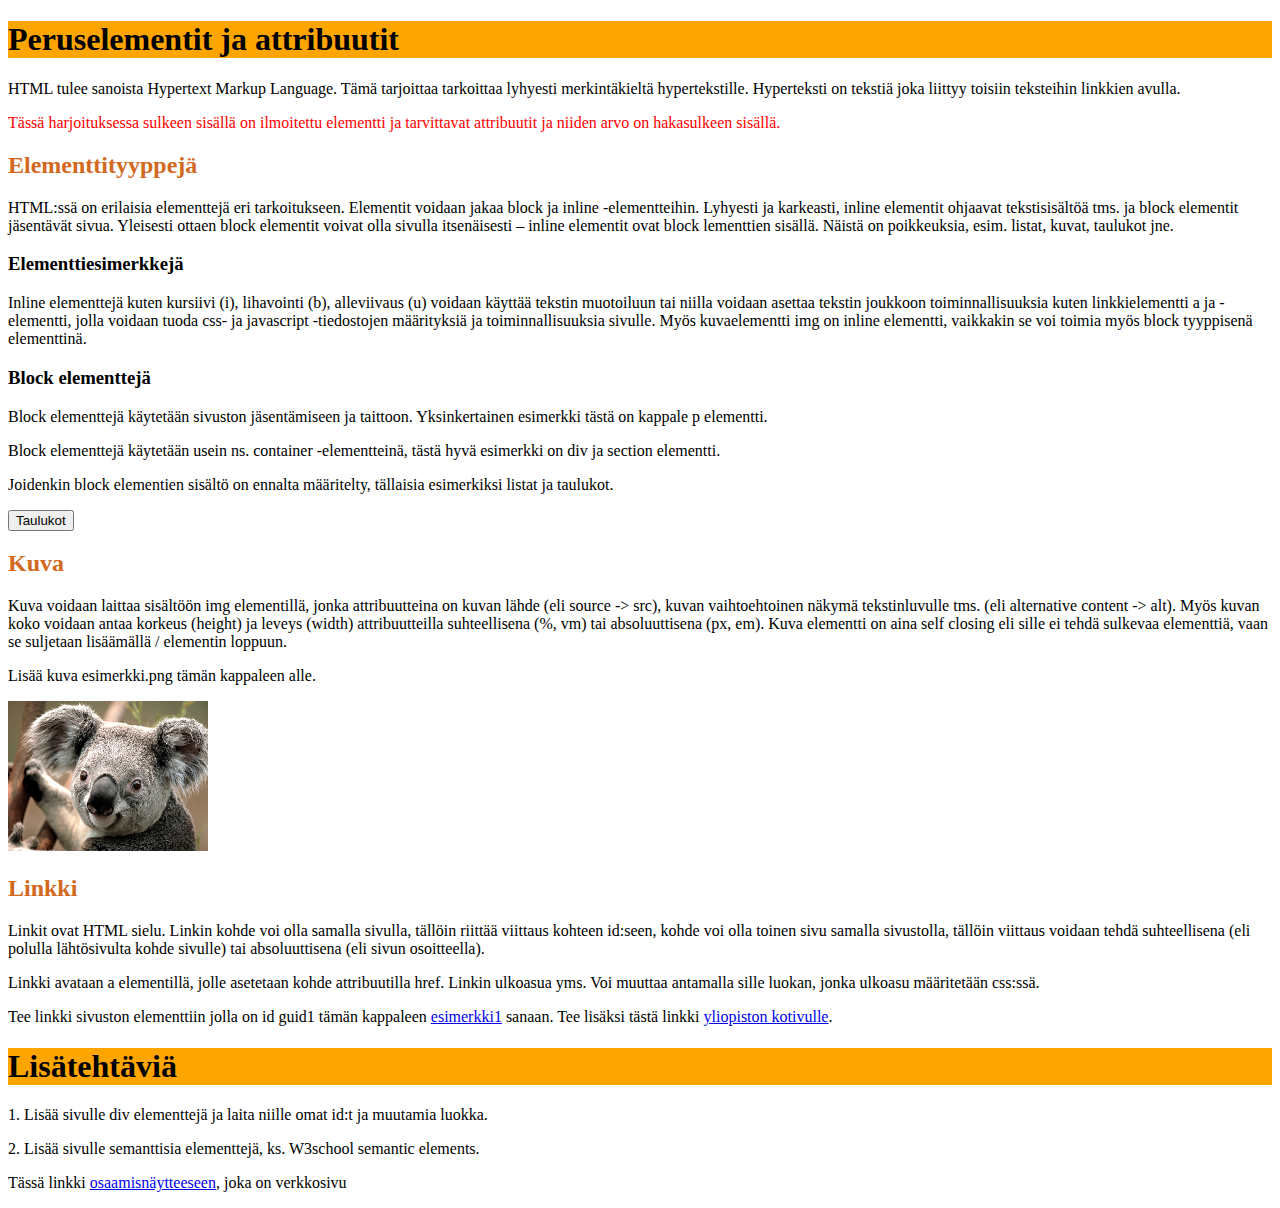
<file: index.html>
<!DOCTYPE html>
<html lang="fi">
	<head>
		<title>HTML Harjoitus</title>
		<meta charset="UTF-8"/>
		<link rel="stylesheet" href="style.css"/>
	</head>
	<body>
    
		<h1>Peruselementit ja attribuutit </h1>
	<p>HTML tulee sanoista Hypertext Markup Language. Tämä tarjoittaa tarkoittaa lyhyesti merkintäkieltä hypertekstille. Hyperteksti on tekstiä joka liittyy toisiin teksteihin linkkien avulla. </p>
	 
	<p id="guid1" class="esimerkki">Tässä harjoituksessa sulkeen sisällä on ilmoitettu elementti ja tarvittavat attribuutit ja niiden arvo on hakasulkeen sisällä.</p>		
	 <h2 id="guid2">Elementtityyppejä</h2>
		<p>HTML:ssä on erilaisia elementtejä eri tarkoitukseen. Elementit voidaan jakaa block ja inline -elementteihin. Lyhyesti ja karkeasti, inline elementit ohjaavat tekstisisältöä tms. ja block elementit jäsentävät sivua. Yleisesti ottaen block elementit voivat olla sivulla itsenäisesti – inline elementit ovat block lementtien sisällä. Näistä on poikkeuksia, esim. listat, kuvat, taulukot jne. </p>
		<h3>Elementtiesimerkkejä</h3> 
		<p>Inline elementtejä kuten kursiivi (i), lihavointi (b), alleviivaus (u) voidaan käyttää tekstin muotoiluun tai niilla voidaan asettaa tekstin joukkoon toiminnallisuuksia kuten linkkielementti a ja <span class="spanni">-elementti,</span>  jolla voidaan tuoda css- ja javascript -tiedostojen määrityksiä ja toiminnallisuuksia sivulle. Myös kuvaelementti img on inline elementti, vaikkakin se voi toimia myös block tyyppisenä elementtinä.</p>
		<h3>Block elementtejä</h3>
		<p>Block elementtejä käytetään sivuston jäsentämiseen ja taittoon. Yksinkertainen esimerkki tästä on kappale p elementti.</p> 
		<p>Block elementtejä käytetään usein ns. container -elementteinä, tästä hyvä esimerkki on div ja section elementti.</p> 
		<p>Joidenkin block elementien sisältö on ennalta määritelty, tällaisia esimerkiksi listat ja taulukot.</p>

<button onclick="setClass()">Taulukot</button>
<div id="guid3" class="hankalaa esimerkki jsharkkatyyli">

		<h2>Taulukko</h2>
		<p>Taulukko aloitetaan table elementillä, otsikko osio erotetaan thead -elementillä, sisältö erotetaan tbody elementillä. Rivi merkataan tr elementillä ja sen sisälle laitetaan solut td elementillä. </p>
		<p>Tee alla olevista soluista taulukko ja laita taulukolle attribuutit id[taulukko1] ja luokka class[taulukko]. </p>

<table id="taulukko1" class="taulukko">
	<tr>
		<td>
			<p>Solu11</p>
		</td>
		<td>
			<p>Solu12</p>
		</td>
		<td>
			<p>Solu13</p>
		</td>
	</tr>
	<tr>
		<td>
			<p>Solu21</p>
		</td>
		<td>
			<p>Solu22</p>
		</td>
		<td>
			<p>Solu23</p>
		</td>
	</tr>
	<tr>
		<td>
			<p>Solu31</p>
		</td>
		<td>
			<p>Solu32</p>
		</td>
		<td>
			<p>Solu33</p>
		</td>
	</tr>
</table>

		<h2>Listat</h2>
		<p>Listat sisältävät lista tyyppi elementin, ol tai ul ja jokainen listan ns. entry merkitään li elementillä.</p>
		
		<h3>Numeroitu lista </h3>
		<ol>
			<li>
				<p>Lista</p>
			</li>
			<li>
				<p>Lista</p>
			</li>
			<li>
				<p>Lista</p>
			</li>
		</ol>
		
		<h3>Numeroimaton lista</h3>
		<ul>
			<li><p>Lista</p></li>
			<li><p>Lista</p></li>
			<li><p>Lista</p></li>
		</ul>
</div>
		<h2>Kuva</h2>
		<p>Kuva voidaan laittaa sisältöön img elementillä, jonka attribuutteina on kuvan lähde (eli source -> src), kuvan vaihtoehtoinen näkymä tekstinluvulle tms. (eli alternative content -> alt). Myös kuvan koko voidaan antaa korkeus (height) ja leveys (width) attribuutteilla suhteellisena (%, vm) tai absoluuttisena (px, em). Kuva elementti on aina self closing eli sille ei tehdä sulkevaa elementtiä, vaan se suljetaan lisäämällä / elementin loppuun.</p>
		
		<p>Lisää kuva esimerkki.png tämän kappaleen alle.</p>
		<img src="esimerkki.png" alt="Tämä tässä on koala" />

		<h2>Linkki </h2>
		<p>Linkit ovat HTML sielu. Linkin kohde voi olla samalla sivulla, tällöin riittää viittaus kohteen id:seen, kohde voi olla toinen sivu samalla sivustolla, tällöin viittaus voidaan tehdä suhteellisena (eli polulla lähtösivulta kohde sivulle) tai absoluuttisena (eli sivun osoitteella).</p>
		<p>Linkki avataan a elementillä, jolle asetetaan kohde attribuutilla href. Linkin ulkoasua yms. Voi muuttaa antamalla sille luokan, jonka ulkoasu määritetään css:ssä.</p>
		
		<p>Tee linkki sivuston elementtiin jolla on id guid1 tämän kappaleen <a href="#guid1">esimerkki1</a> sanaan. Tee lisäksi tästä linkki <a href="https://www.uwasa.fi" target="_blank">yliopiston kotivulle</a>.</p>
		<h1>Lisätehtäviä </h1>
		<p>1.	Lisää sivulle div elementtejä ja laita niille omat id:t ja muutamia luokka. </p>
		<p>2.	Lisää sivulle semanttisia elementtejä, ks. W3school semantic elements. </p>
		<p>Tässä linkki <a href="VerkkosivuHTMLHenna.html">osaamisnäytteeseen</a>, joka on verkkosivu</p>
	<script>
		function setClass() {
var element = document.getElementById("guid3");
element.classList.toggle("jsharkkatyyli");
}
	</script>

	</body>
</html>
</file>
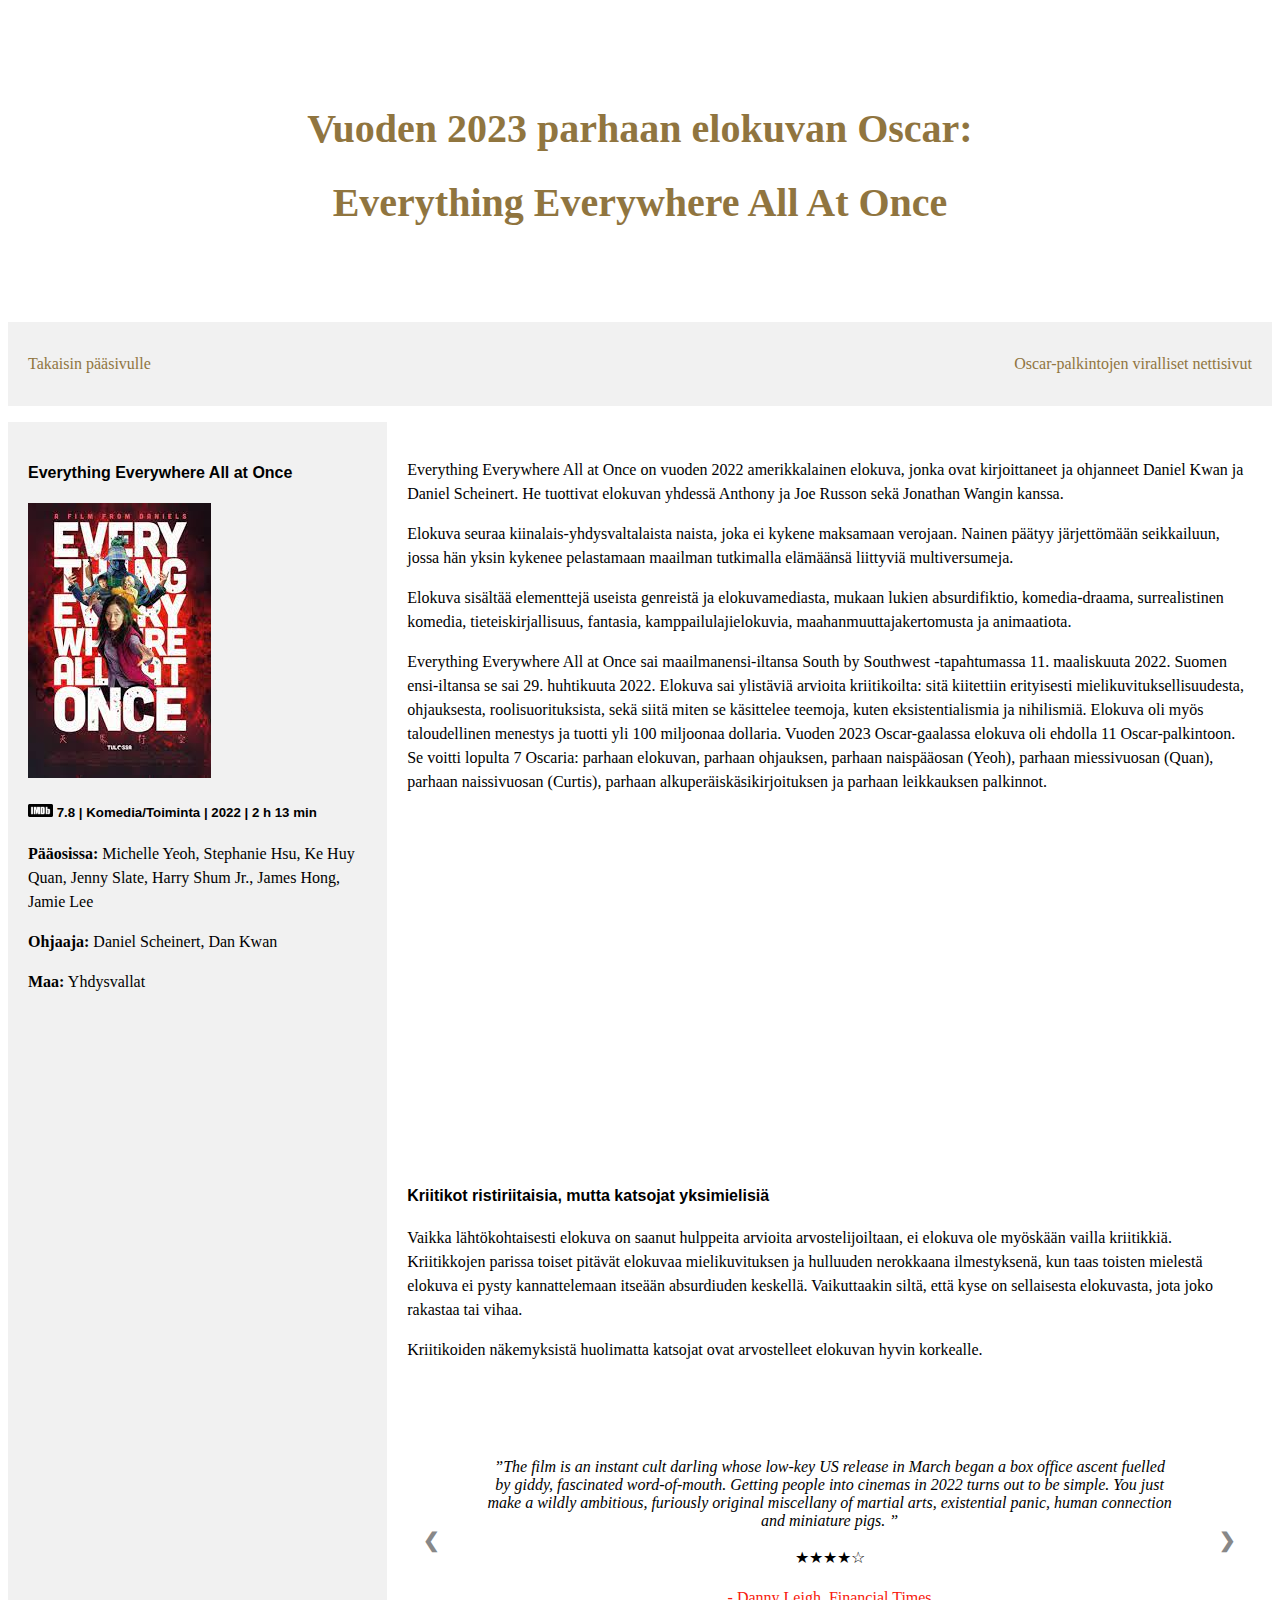
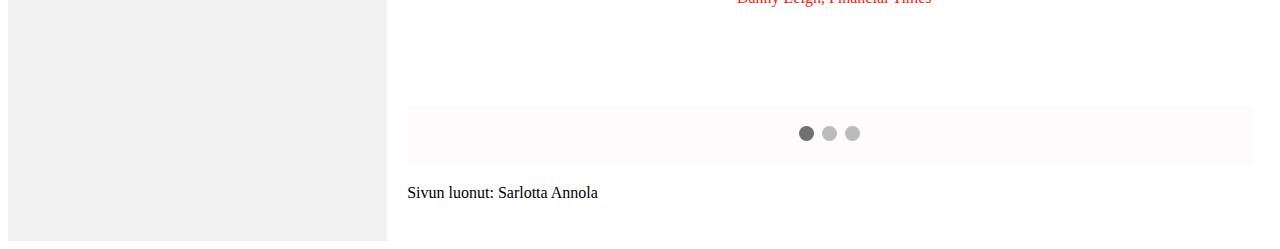
<file: Opinnäytetyö_2.html>
<!DOCTYPE html>
<html lang="fi">
	<head>
		<title>Vuoden 2023 Oscar-palkittu elokuva: Everything Everywhere All At Once</title>
		<meta charset="UTF-8"/>
        <meta name="viewport" content="width=device-width, initial-scale=1">
		<link rel="stylesheet" href="Opinnäytetyö_2.css"/>
	</head>
	<body>
        <div class="header">
            <h1>Vuoden 2023 parhaan elokuvan Oscar: </h1> 
            <h1>Everything Everywhere All At Once</h1>
        </div>
        <div class="navbar">
            <a href="VerkkosivuHTMLHenna.html" class="left"><p>Takaisin pääsivulle</p></a>
            <a href="https://www.oscars.org/" class="right"><p>Oscar-palkintojen viralliset nettisivut</p></a>
         </div>
        <p id="quid1" class="alkuun"></p>
        <div class="row">
            <div class="side">
                <h4>Everything Everywhere All at Once</h4>
                <img src="everythingeverywhere.jpeg" alt="Kuva elokuvasta">
                <h5><img src="imdb.png" alt="Your Logo" width="25" length="25"/> 7.8 | Komedia/Toiminta | 2022 | 2 h 13 min</h5>
                <p><b>Pääosissa:</b> Michelle Yeoh, Stephanie Hsu, Ke Huy Quan, Jenny Slate, Harry Shum Jr., James Hong, Jamie Lee         
                </p>
                <p><b>Ohjaaja:</b> Daniel Scheinert, Dan Kwan</p>    
                <p><b>Maa:</b> Yhdysvallat</p>
            </div>
            <div class="main">
                <p>Everything Everywhere All at Once on vuoden 2022 amerikkalainen elokuva, jonka ovat kirjoittaneet ja ohjanneet Daniel Kwan ja Daniel Scheinert. He tuottivat elokuvan yhdessä Anthony ja Joe Russon sekä Jonathan Wangin kanssa. </p>
                <p>Elokuva seuraa kiinalais-yhdysvaltalaista naista, joka ei kykene maksamaan verojaan. Nainen päätyy järjettömään seikkailuun, jossa hän yksin kykenee pelastamaan maailman tutkimalla elämäänsä liittyviä multiversumeja.</p>
                <p>Elokuva sisältää elementtejä useista genreistä ja elokuvamediasta, mukaan lukien absurdifiktio, komedia-draama, surrealistinen komedia, tieteiskirjallisuus, fantasia, kamppailulajielokuvia, maahanmuuttajakertomusta ja animaatiota.</p>
                <p>Everything Everywhere All at Once sai maailmanensi-iltansa South by Southwest -tapahtumassa 11. maaliskuuta 2022. Suomen ensi-iltansa se sai 29. huhtikuuta 2022. Elokuva sai ylistäviä arvioita kriitikoilta: sitä kiitettiin erityisesti mielikuvituksellisuudesta, ohjauksesta, roolisuorituksista, sekä siitä miten se käsittelee teemoja, kuten eksistentialismia ja nihilismiä. Elokuva oli myös taloudellinen menestys ja tuotti yli 100 miljoonaa dollaria. Vuoden 2023 Oscar-gaalassa elokuva oli ehdolla 11 Oscar-palkintoon. Se voitti lopulta 7 Oscaria: parhaan elokuvan, parhaan ohjauksen, parhaan naispääosan (Yeoh), parhaan miessivuosan (Quan), parhaan naissivuosan (Curtis), parhaan alkuperäiskäsikirjoituksen ja parhaan leikkauksen palkinnot.</p>
                &nbsp;
                <div style="text-align: center">
                    <iframe width="560" height="315" src="https://www.youtube.com/embed/wxN1T1uxQ2g?si=IO6sg2m8JRKOSi5i" title="YouTube video player" frameborder="0" allow="accelerometer; autoplay; clipboard-write; encrypted-media; gyroscope; picture-in-picture; web-share" allowfullscreen></iframe>
                </div>
                &nbsp;
                <h4>Kriitikot ristiriitaisia, mutta katsojat yksimielisiä</h4>
                <p>Vaikka lähtökohtaisesti elokuva on saanut hulppeita arvioita arvostelijoiltaan, ei elokuva ole myöskään vailla kriitikkiä. Kriitikkojen parissa toiset pitävät elokuvaa mielikuvituksen ja hulluuden nerokkaana ilmestyksenä, kun taas toisten mielestä elokuva ei pysty kannattelemaan itseään absurdiuden keskellä. Vaikuttaakin siltä, että kyse on sellaisesta elokuvasta, jota joko rakastaa tai vihaa.</p>
                <p>Kriitikoiden näkemyksistä huolimatta katsojat ovat arvostelleet elokuvan hyvin korkealle.</p>
                    <!-- Slideshow container -->
                <div class="slideshow-container">

                    <!-- Full-width slides/quotes -->
                    <div class="mySlides">
                    <q>The film is an instant cult darling whose low-key US release in March began a box office ascent fuelled by giddy, fascinated word-of-mouth. Getting people into cinemas in 2022 turns out to be simple. You just make a wildly ambitious, furiously original miscellany of martial arts, existential panic, human connection and miniature pigs.
                    </q>
                    <p>★★★★☆</p>
                    <p class="author">- Danny Leigh, Financial Times</p>

                    </div><div class="mySlides">
                    <q>Despite some smart gags, this broadly buzzed-about comedy turns out to be an oddly mediocre misfire.</q>
                    <p>★★☆☆☆</p>
                    <p class="author">- Peter Bradshaw, The Guardian</p>
                    </div>
                
                    <div class="mySlides">
                    <q>Viiden tähden Everything Everywhere All at Once on mielikuvituksen juhlaa ja hurmaava hyökkäys kaikkia aisteja kohtaan - Tällaista elokuvaa et ole ennen nähnyt.</q>
                    <p>★★★★★</p>
                    <p class="author">- Juho Typpö, Helsingin Sanomat</p>
                    </div>
                
                    <!-- Next/prev buttons -->
                    <a class="prev" onclick="plusSlides(-1)">&#10094;</a>
                    <a class="next" onclick="plusSlides(1)">&#10095;</a>
                </div>
                
                <!-- Dots/bullets/indicators -->
                <div class="dot-container">
                    <span class="dot" onclick="currentSlide(1)"></span>
                    <span class="dot" onclick="currentSlide(2)"></span>
                    <span class="dot" onclick="currentSlide(3)"></span>
                </div>
		<div>
			<p>Sivun luonut: Sarlotta Annola</p>
		</div>
                <script>
                    var slideIndex = 1;
                    showSlides(slideIndex);
                    
                    function plusSlides(n) {
                    showSlides(slideIndex += n);
                    }
                    
                    function currentSlide(n) {
                    showSlides(slideIndex = n);
                    }
                    
                    function showSlides(n) {
                    var i;
                    var slides = document.getElementsByClassName("mySlides");
                    var dots = document.getElementsByClassName("dot");
                    if (n > slides.length) {slideIndex = 1}    
                    if (n < 1) {slideIndex = slides.length}
                    for (i = 0; i < slides.length; i++) {
                        slides[i].style.display = "none";  
                    }
                    for (i = 0; i < dots.length; i++) {
                        dots[i].className = dots[i].className.replace(" active", "");
                    }
                    slides[slideIndex-1].style.display = "block";  
                    dots[slideIndex-1].className += " active";
                    }
                    </script>
            </div>
        </div>

    </body>
</file>
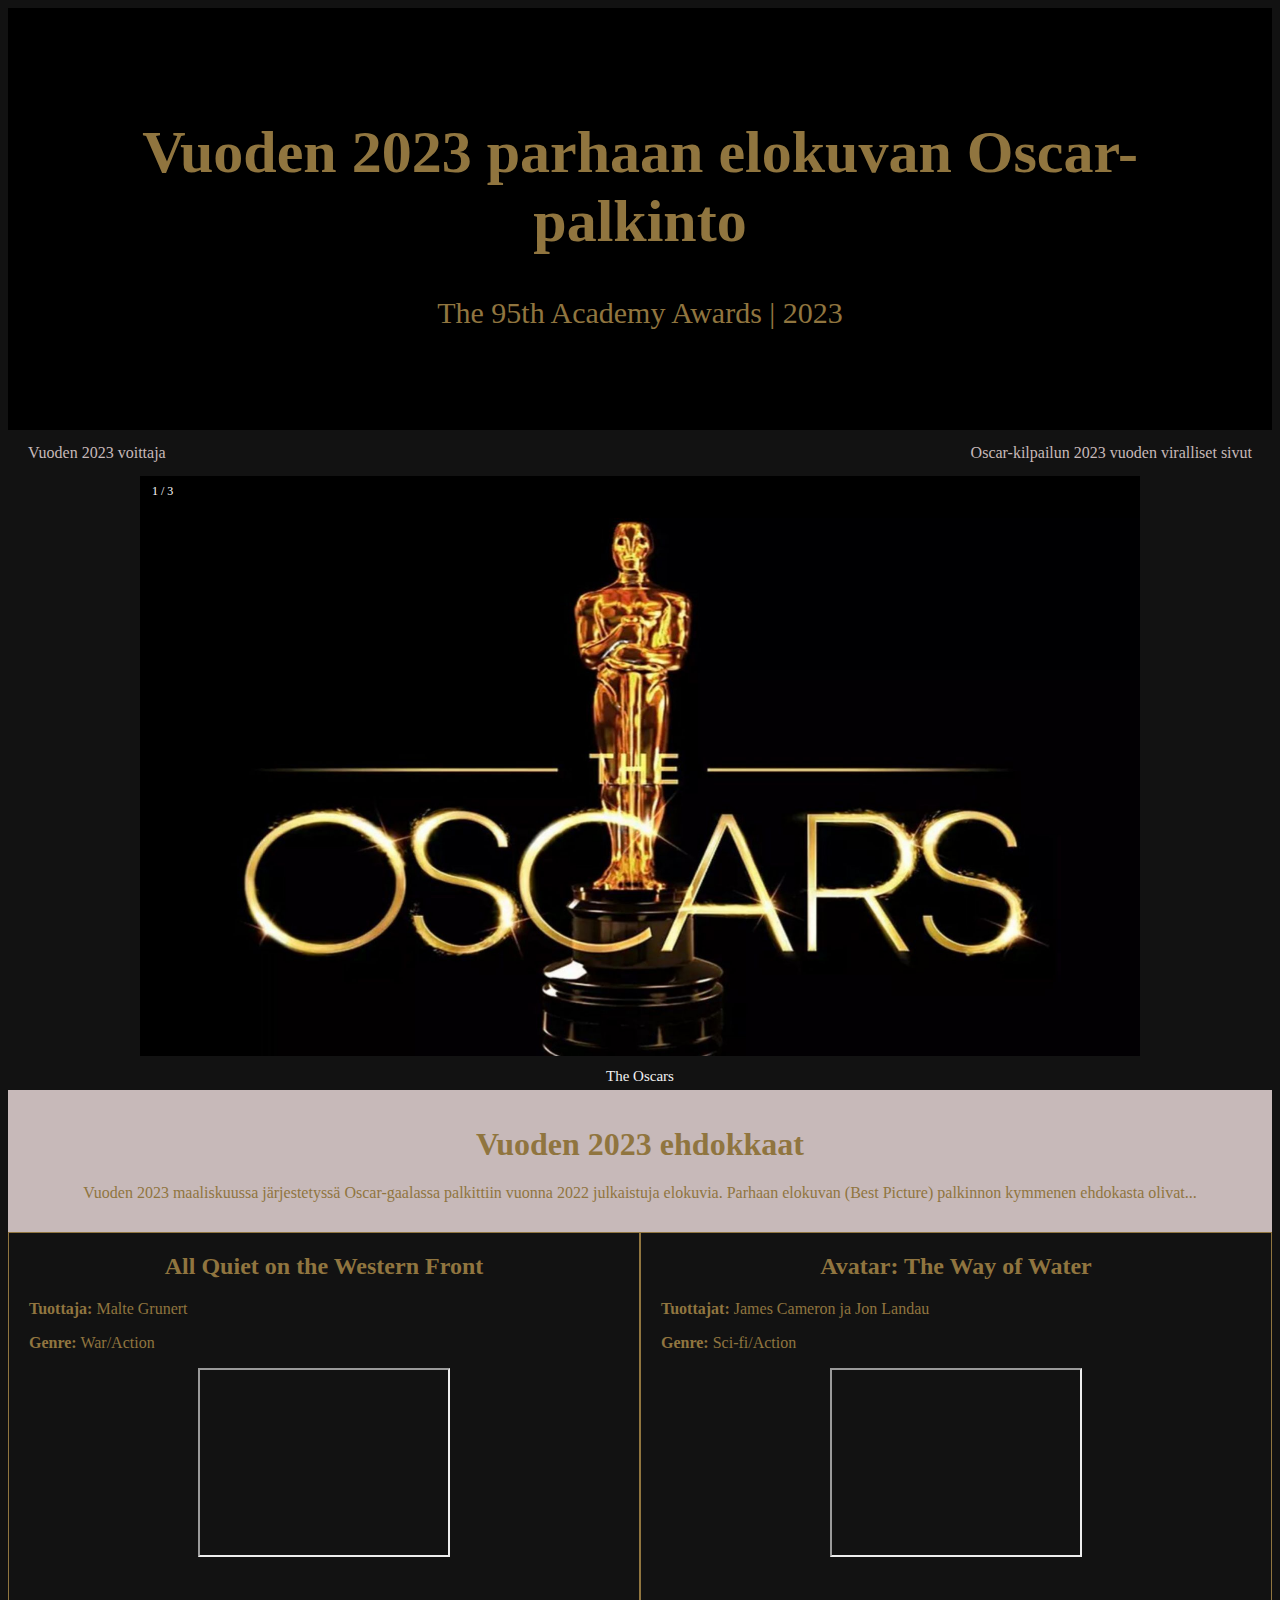
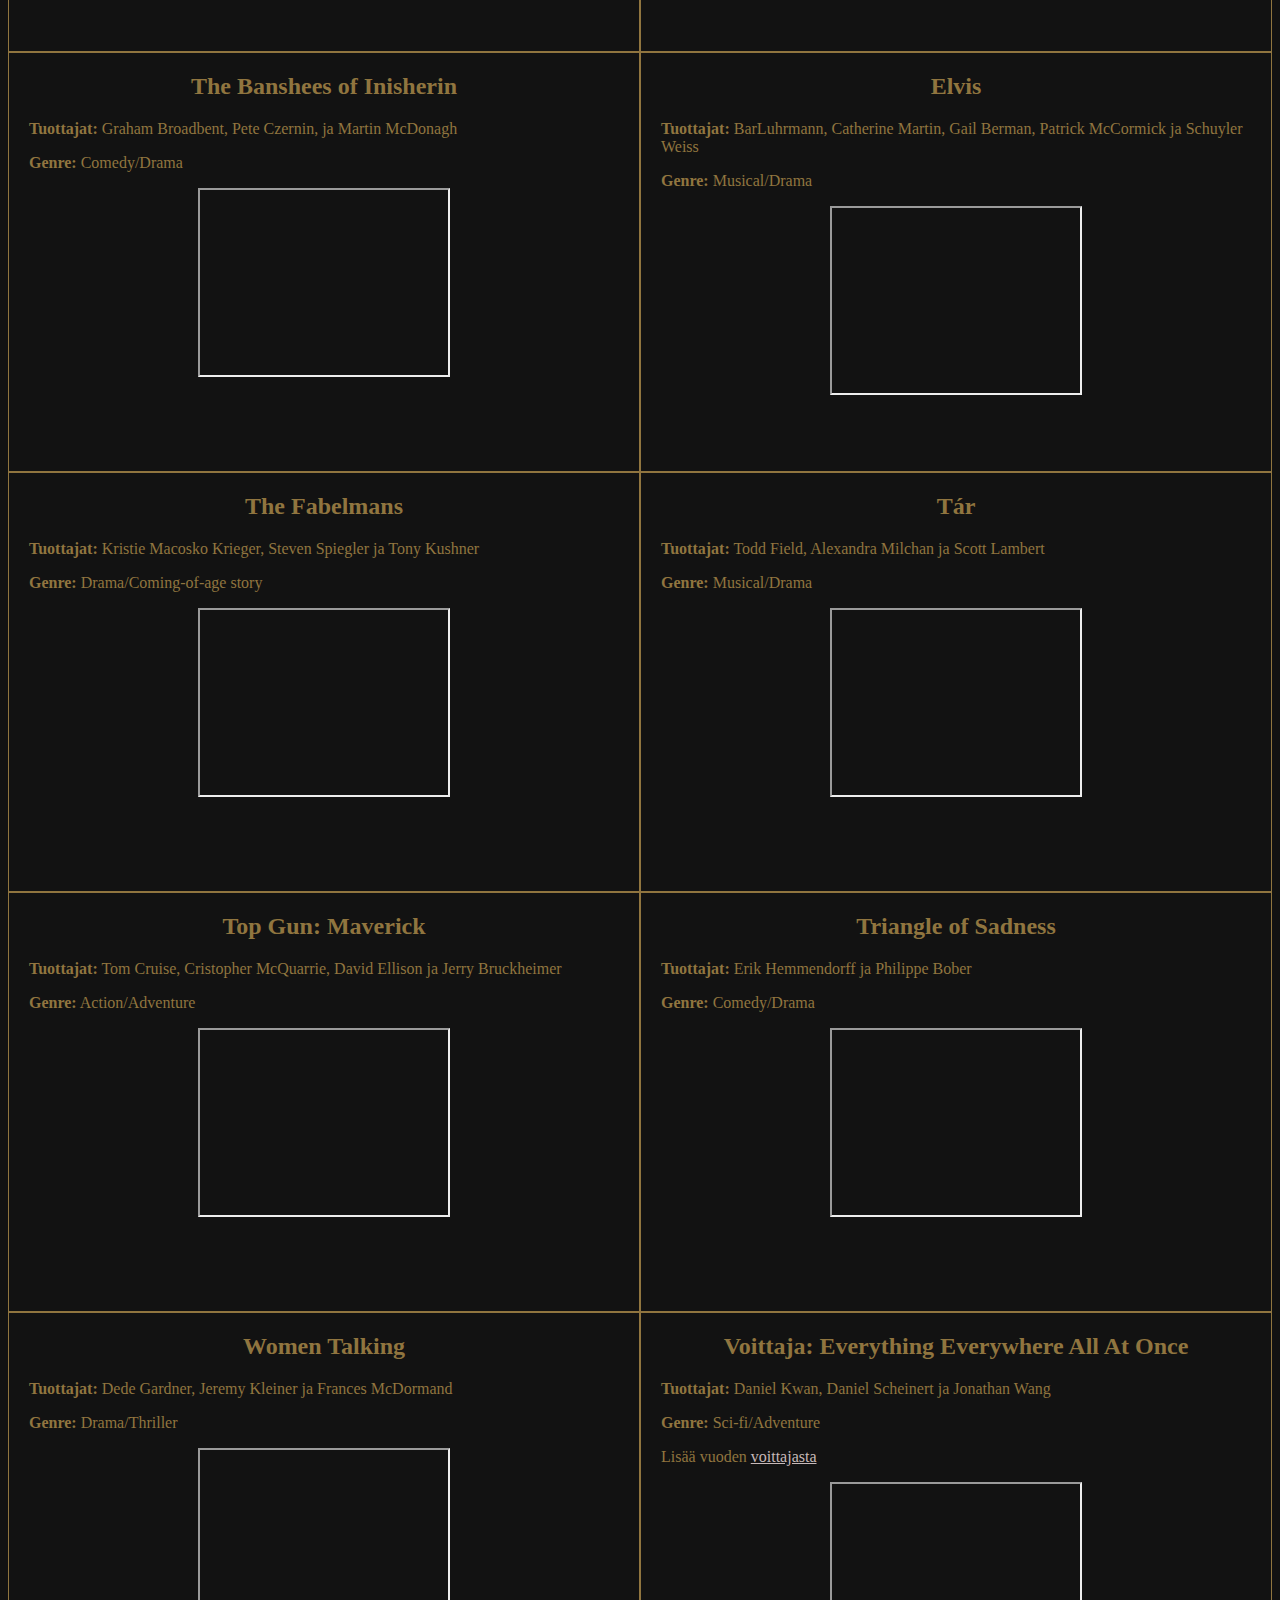
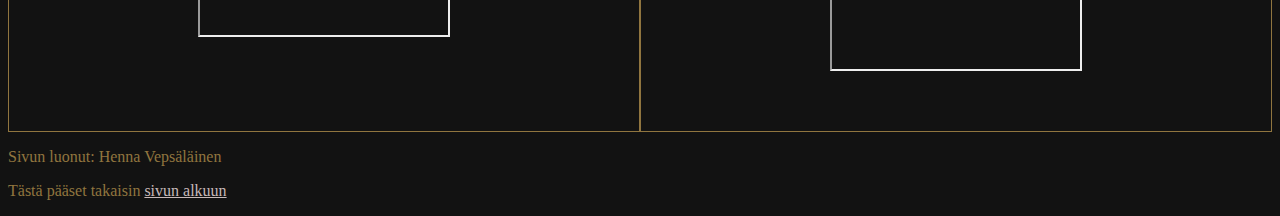
<file: VerkkosivuHTMLHenna.html>
<!DOCTYPE html>
<html lang="fi">
	<head>
		<title>Vuoden 2023 Oscar-palkinnot</title>
		<meta charset="UTF-8"/>
        <meta name="viewport" content="width=device-width, initial-scale=1">
		<link rel="stylesheet" type="text/css" href="VerkkosivuCSSHenna1.css"/>
	</head>
	<body>
        <div class="header">
            <h1 id="quid1">Vuoden 2023 parhaan elokuvan Oscar-palkinto</h1>
            <p>The 95th Academy Awards | 2023</p>
        </div>
        <div class="navbar">
            <a href="Opinnäytetyö_2.html">Vuoden 2023 voittaja</a>
            <a href="https://www.oscars.org/oscars/ceremonies/2023" class="right">Oscar-kilpailun 2023 vuoden viralliset sivut</a>
        </div>
        <div class="slideshow-container">
          <div class="mySlides">
            <div class="numbertext">1 / 3</div>
            <img class="slidepic" src="Oscars3.jpg" alt="The oscars logo">
            <div class="textslide">The Oscars</div>
          </div>
          <div class="mySlides">
            <div class="numbertext">2 / 3</div>
            <img class="slidepic" src="Oscars1.jpg" alt="Jimmy Kimmel juontamassa lavalla">
            <div class="textslide">Juontaja Jimmy Kimmel</div>
          </div>
          <div class="mySlides">
            <div class="numbertext">3 / 3</div>
            <img class="slidepic" src="Oscars2.jpg" alt="voittajaelokuvan näyttelijät vastaanottamassa palkintoa">
            <div class="textslide">Voittajaelokuvan näyttelijät</div>
          </div>
        </div>

        <div id="quid1" class="palkki">
          <h1 class="alkuun">Vuoden 2023 ehdokkaat</h1>
          <p>Vuoden 2023 maaliskuussa järjestetyssä Oscar-gaalassa palkittiin vuonna 2022 julkaistuja elokuvia. Parhaan elokuvan (Best Picture) palkinnon kymmenen ehdokasta olivat...</p>
        </div>
        <div class="row">
          <div class="column">
            <h2>All Quiet on the Western Front</h2>
            <p class="tekstiom"><b>Tuottaja:</b> Malte Grunert</p>
            <p class="tekstiom"><b>Genre:</b> War/Action</p>
            <iframe width="252" height="189"
              src="https://www.youtube.com/embed/hf8EYbVxtCY">
            </iframe>
          </div>
          <div class="column">
            <h2>Avatar: The Way of Water</h2>
            <p class="tekstiom"><b>Tuottajat:</b> James Cameron ja Jon Landau</p>
            <p class="tekstiom"><b>Genre:</b> Sci-fi/Action</p>
            <iframe width="252" height="189"
              src="https://www.youtube.com/embed/d9MyW72ELq0">
            </iframe>
          </div>
          <div class="column">
            <h2>The Banshees of Inisherin</h2>
            <p class="tekstiom"><b>Tuottajat:</b> Graham Broadbent, Pete Czernin, ja Martin McDonagh</p>
            <p class="tekstiom"><b>Genre:</b> Comedy/Drama</p>
            <iframe width="252" height="189"
              src="https://www.youtube.com/embed/uRu3zLOJN2c">
            </iframe>
          </div>
          <div class="column">
            <h2>Elvis</h2>
            <p class="tekstiom"><b>Tuottajat:</b> BarLuhrmann, Catherine Martin, Gail Berman, Patrick McCormick ja Schuyler Weiss</p>
            <p class="tekstiom"><b>Genre:</b> Musical/Drama</p>
            <iframe width="252" height="189"
              src="https://www.youtube.com/embed/wBDLRvjHVOY">
            </iframe>
          </div>
          <div class="column">
            <h2>The Fabelmans</h2>
            <p class="tekstiom"><b>Tuottajat:</b> Kristie Macosko Krieger, Steven Spiegler ja Tony Kushner</p>
            <p class="tekstiom"><b>Genre:</b> Drama/Coming-of-age story</p>
            <iframe width="252" height="189"
             src="https://www.youtube.com/embed/D1G2iLSzOe8">
            </iframe>
          </div>
          <div class="column">
            <h2>Tár</h2>
            <p class="tekstiom"><b>Tuottajat:</b> Todd Field, Alexandra Milchan ja Scott Lambert</p>
            <p class="tekstiom"><b>Genre:</b> Musical/Drama</p>
            <iframe width="252" height="189"
              src="https://www.youtube.com/embed/Na6gA1RehsU">
            </iframe>
          </div>
          <div class="column">
            <h2>Top Gun: Maverick</h2>
            <p class="tekstiom"><b>Tuottajat:</b> Tom Cruise, Cristopher McQuarrie, David Ellison ja Jerry Bruckheimer</p>
            <p class="tekstiom"><b>Genre:</b> Action/Adventure</p>
            <iframe width="252" height="189"
              src="https://www.youtube.com/embed/giXco2jaZ_4">
            </iframe>
          </div>
          <div class="column">
            <h2>Triangle of Sadness</h2>
            <p class="tekstiom"><b>Tuottajat:</b> Erik Hemmendorff ja Philippe Bober</p>
            <p class="tekstiom"><b>Genre:</b> Comedy/Drama</p>
            <iframe width="252" height="189"
              src="https://www.youtube.com/embed/VDvfFIZQIuQ">
            </iframe>
          </div>
          <div class="column">
            <h2>Women Talking</h2>
            <p class="tekstiom"><b>Tuottajat:</b> Dede Gardner, Jeremy Kleiner ja Frances McDormand</p>
            <p class="tekstiom"><b>Genre:</b> Drama/Thriller</p>
            <iframe width="252" height="189"
              src="https://www.youtube.com/embed/pD0mFhMqDCE">
            </iframe>
          </div>
          <div class="column">
            <h2>Voittaja: Everything Everywhere All At Once</h2>
            <p class="tekstiom"><b>Tuottajat:</b> Daniel Kwan, Daniel Scheinert ja Jonathan Wang</p>
            <p class="tekstiom"><b>Genre:</b> Sci-fi/Adventure</p>
            <p class="tekstiom">Lisää vuoden <a class="linkkivari" href="Opinnäytetyö_2.html">voittajasta</a></p>
            <iframe width="252" height="189"
              src="https://www.youtube.com/embed/wxN1T1uxQ2g">
            </iframe>
          </div>
        </div>
        <div class="yleinen">
          <p>Sivun luonut: Henna Vepsäläinen</p>
          <p>Tästä pääset takaisin <a href="#quid1" class="linkkivari"> sivun alkuun</a></p>
        </div>
        <script>
          let slideIndex = 0;
          showSlides();

          function showSlides() {
            let i;
            let slides = document.getElementsByClassName("mySlides");
            for (i = 0; i < slides.length; i++) {
              slides[i].style.display = "none";
            }
            slideIndex++;
            if (slideIndex > slides.length) {slideIndex = 1}
            slides[slideIndex-1].style.display = "block";
            setTimeout(showSlides, 4000); // Change image every 4 seconds
          }
        </script>
    </body>
</file>
<file: style.css>
body {
   
}

h1 {
    background-color: orange;
}
h2 {
    color: chocolate;
}
.esimerkki {
    color:red;
}
.hankalaa {
    color: darkred;
}
.esimerkki-box {
    background-color: blue;
    border: 1px solid; 
    padding: 5px;

}
td {
    color:black;
}

.jsharkkatyyli {
    display: none;
}


table tr td {
    border: solid black 1px;
    margin: 5px;
    border-collapse: collapse;
}

td{
    color: black;
}
tbody tr:nth-child(odd) {
    background-color: gray;
}
</file>
<file: Opinnäytetyö_2.css>
.header {
  padding: 70px;
  text-align: center;
  background-image: white;
  color:  rgb(144, 117, 63);
  font-size: 30px;
  }

p { font-family: Garamond, serif; }
h1 {font-family: Garamond, serif; }
h4 {font-family: Arial; }
h5 {font-family: Arial; }
p { line-height: 1.5;
}


.header h1 {
    font-size: 40px;
  }
* {
    box-sizing: border-box;
  }
.row {
    display: flex;
    flex-wrap: wrap;
  }
.side {
    flex: 30%; 
    background-color: #f1f1f1; 
    padding: 20px; 
  }
.main {
    flex: 70%; 
    background-color: white; 
    padding: 20px; 
  }

@media screen and (max-width: 700px) {
    .row {
      flex-direction: column;
    }
  }
  
 
  @media screen and (max-width: 400px) {
    .navbar a {
      float: none;
      width: 100%;
    }
  }
  .navbar {
    overflow: hidden; 
    background-color: #f1f1f1; /
  }
  
  .navbar a {
    float: left; 
    display: block; 
    color:  rgb(144, 117, 63); 
    text-align: center;
    padding: 14px 20px; 
    text-decoration: none; 
  }
  
  .navbar a.right {
    float: right; 
  }
  
  .navbar a:hover {
    background-color: #a09e9e; 
    color: black; 
    border-radius: 20px;
  }
/* Slideshow container */
.slideshow-container {
  position: relative;
  background: #fffffff1;
}

/* Slides */
.mySlides {
  display: none;
  padding: 80px;
  text-align: center;
}

/* Next & previous buttons */
.prev, .next {
  cursor: pointer;
  position: absolute;
  top: 50%;
  width: auto;
  margin-top: -30px;
  padding: 16px;
  color: #888;
  font-weight: bold;
  font-size: 20px;
  border-radius: 0 3px 3px 0;
  user-select: none;
}

/* Position the "next button" to the right */
.next {
  position: absolute;
  right: 0;
  border-radius: 3px 0 0 3px;
}

/* On hover, add a black background color with a little bit see-through */
.prev:hover, .next:hover {
  background-color: rgba(0,0,0,0.8);
  color: white;
}

/* The dot/bullet/indicator container */
.dot-container {
  text-align: center;
  padding: 20px;
  background: #fdfbfb;
}

/* The dots/bullets/indicators */
.dot {
  cursor: pointer;
  height: 15px;
  width: 15px;
  margin: 0 2px;
  background-color: #bbb;
  border-radius: 50%;
  display: inline-block;
  transition: background-color 0.6s ease;
}

/* Add a background color to the active dot/circle */
.active, .dot:hover {
  background-color: #717171;
}

/* Add an italic font style to all quotes */
q {font-style: italic;}

/* Add a blue color to the author */
.author {color: rgb(247, 25, 13);}
</file>
<file: VerkkosivuCSSHenna1.css>
body {
  background-color: rgb(18, 18, 18);
}

.header {
  padding: 70px;
  text-align: center;
  background-color: black;
  color: rgb(144, 117, 63);
  font-size: 30px;
}
.navbar {
    overflow: hidden;
    background-color: rgb(18, 18, 18)
}
.navbar a {
    float: left;
    display: block;
    color: rgb(199, 185, 185);
    text-align: center;
    padding: 14px 20px;
    text-decoration: none;
}
.navbar a.right {
    float: right;
}
.navbar a:hover {
    background-color: darkgray;
    color:rgb(18, 18, 18);
    border-radius: 20px;
}
p {font-family: Georgia;}
h1 {font-family: Georgia;}
h2 {font-family: Georgia;}

* {box-sizing:border-box}

.slideshow-container {
  max-width: 1000px;
  position: relative;
  margin: auto;
  padding-bottom: 30px;
}

.mySlides {
  display: none;
}
.slidepic {
  max-height: 580px;
  width: 100%;
}

.textslide {
  color: #f2f2f2;
  font-size: 15px;
  padding: 8px 12px;
  position: absolute;
  width: 100%;
  text-align: center;
}

.numbertext {
  color: white;
  font-size: 12px;
  padding: 8px 12px;
  position: absolute;
  top: 0;
}

.palkki {
    color: rgb(144, 117, 63);
    background-color: rgb(199, 185, 185);
    text-align: center;
    padding: 14px 20px;
}

* {
  box-sizing: border-box;
}
.column {
  float: left;
  width: 50%;
  height: 420px;
  background-color: rgb(18, 18, 18);
  border: 1px solid rgb(144, 117, 63);
  text-align: center;
  color: rgb(144, 117, 63);
}
.row:after {
  content: "";
  display: table;
  clear: both;
}
@media screen and (max-width: 600px) {
  .column {
    width: 100%;
  }
}
.tekstiom {
  text-align: left;
  padding-left: 20px;
}
.linkkivari {
  color: rgb(199, 185, 185);  
}
.yleinen {
  color: rgb(144, 117, 63);  
}
</file>
